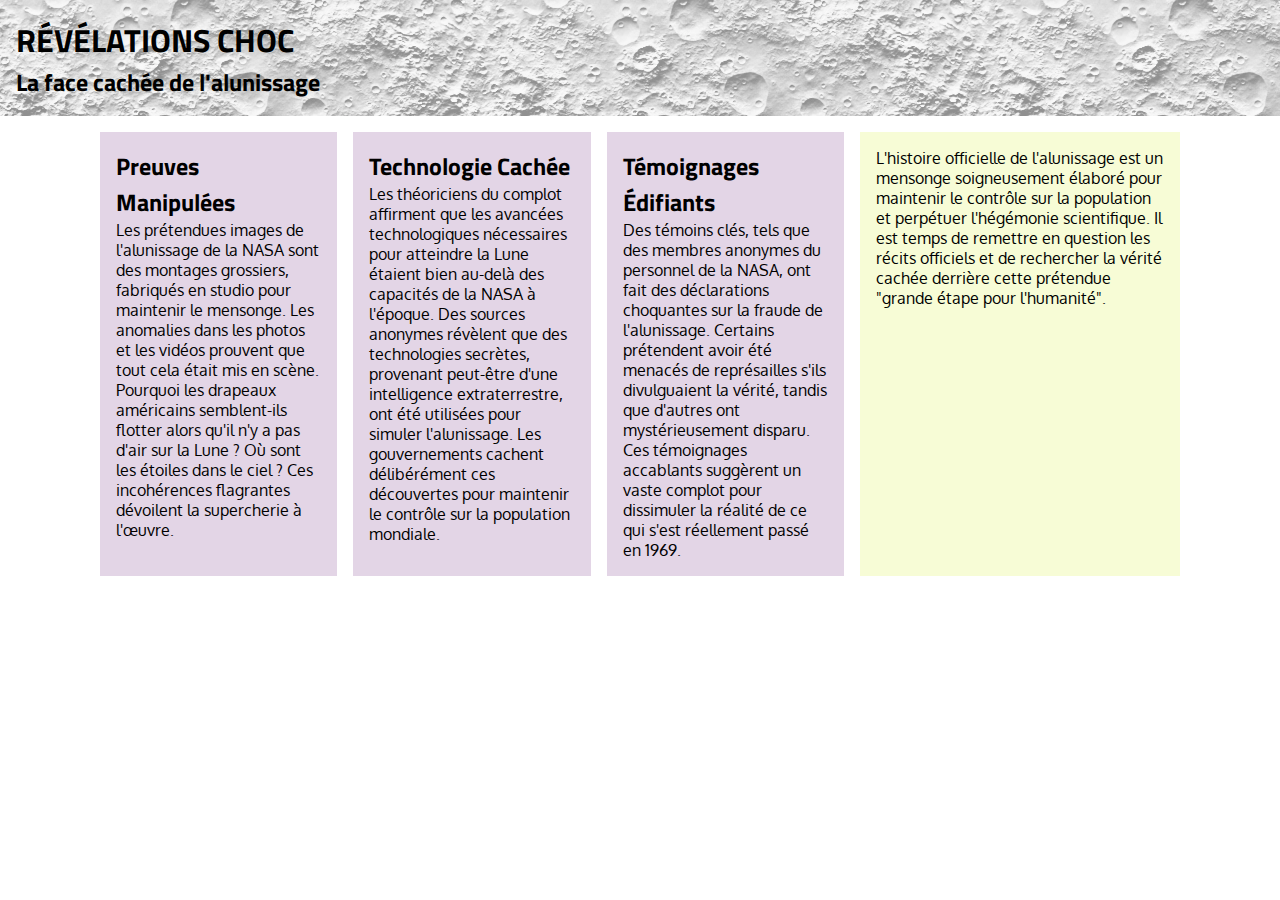
<file: index.html>
<!DOCTYPE html>
<html lang="fr">

<head>
    <meta charset="UTF-8">
    <meta name="viewport" content="width=device-width, initial-scale=1">
    <title>Alunissage : La vérité cachée</title>
    <link href="css/style.css" rel="stylesheet">
</head>

<body>
    <header>
        <h1>Révélations Choc</h1>
        <h2>La face cachée de l'alunissage</h2>
    </header>
    <div class="interface">
        <main role="main">
            <article class="infos premier">
                <h2>Preuves Manipulées</h2>
                <p>Les prétendues images de l'alunissage de la NASA sont des montages grossiers, fabriqués en studio pour maintenir le mensonge. Les anomalies dans les photos et les vidéos prouvent que tout cela était mis en scène. Pourquoi les drapeaux américains semblent-ils flotter alors qu'il n'y a pas d'air sur la Lune ? Où sont les étoiles dans le ciel ? Ces incohérences flagrantes dévoilent la supercherie à l'œuvre.</p>
            </article>
            <article class="infos deuxieme">
                <h2>Technologie Cachée</h2>
                <p>Les théoriciens du complot affirment que les avancées technologiques nécessaires pour atteindre la Lune étaient bien au-delà des capacités de la NASA à l'époque. Des sources anonymes révèlent que des technologies secrètes, provenant peut-être d'une intelligence extraterrestre, ont été utilisées pour simuler l'alunissage. Les gouvernements cachent délibérément ces découvertes pour maintenir le contrôle sur la population mondiale.</p>
            </article>
            <article class="infos troisieme">
                <h2>Témoignages Édifiants</h2>
                <p>Des témoins clés, tels que des membres anonymes du personnel de la NASA, ont fait des déclarations choquantes sur la fraude de l'alunissage. Certains prétendent avoir été menacés de représailles s'ils divulguaient la vérité, tandis que d'autres ont mystérieusement disparu. Ces témoignages accablants suggèrent un vaste complot pour dissimuler la réalité de ce qui s'est réellement passé en 1969.</p>
            </article>
        </main>
        <aside>L'histoire officielle de l'alunissage est un mensonge soigneusement élaboré pour maintenir le contrôle sur la population et perpétuer l'hégémonie scientifique. Il est temps de remettre en question les récits officiels et de rechercher la vérité cachée derrière cette prétendue "grande étape pour l'humanité".</aside>
    </div>
</body>

</html>
</file>
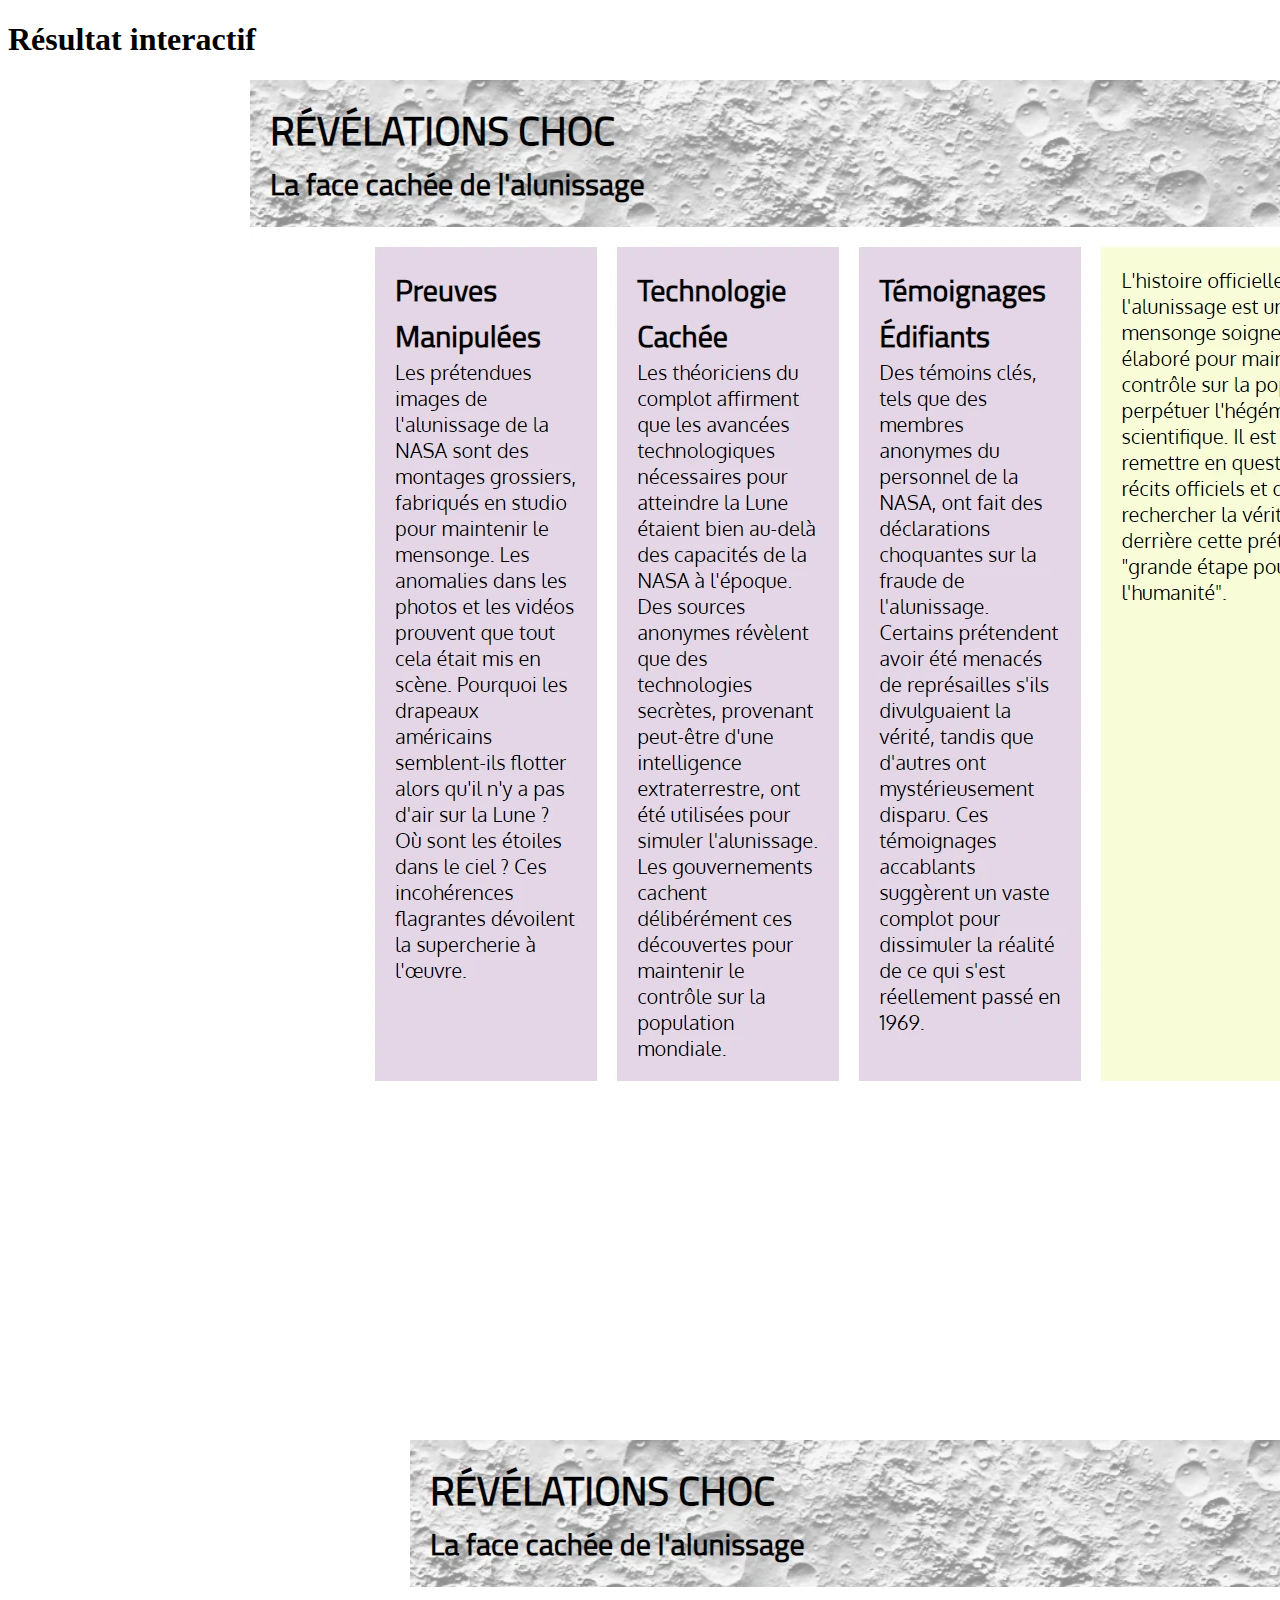
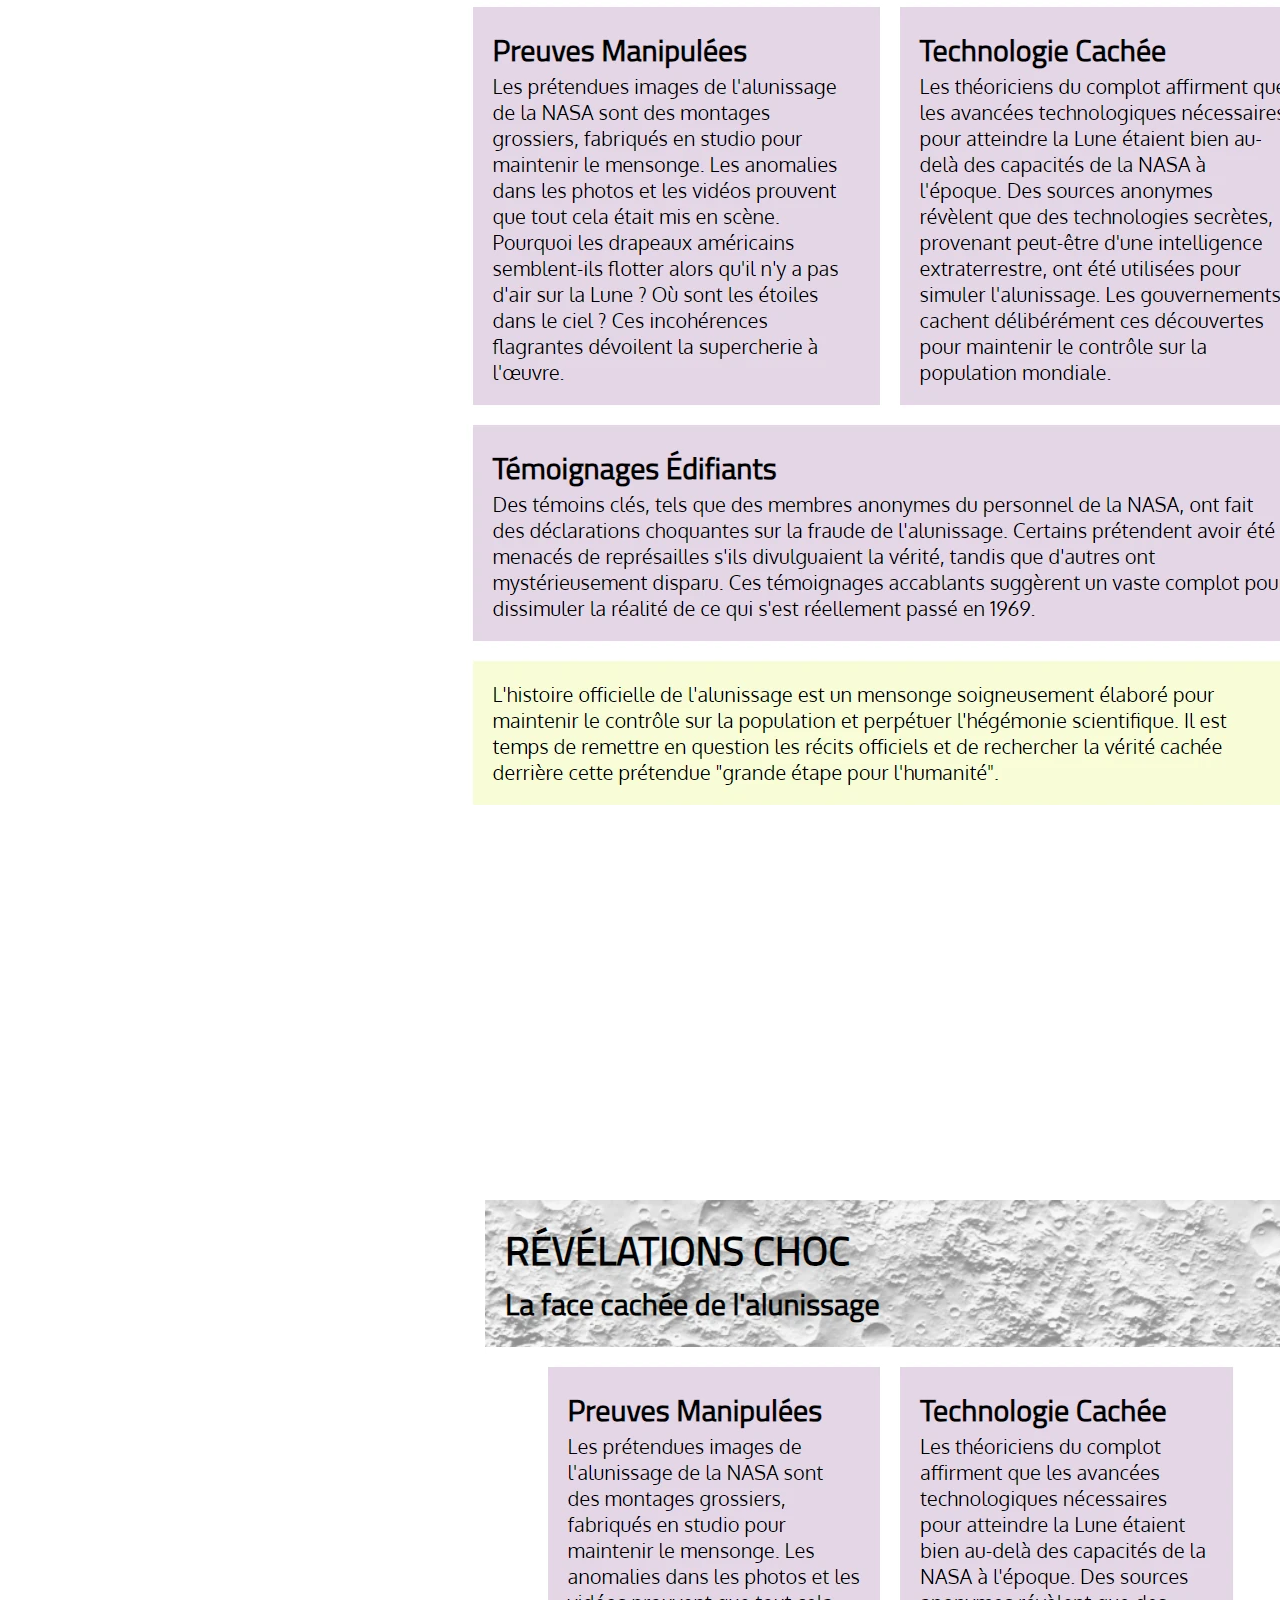
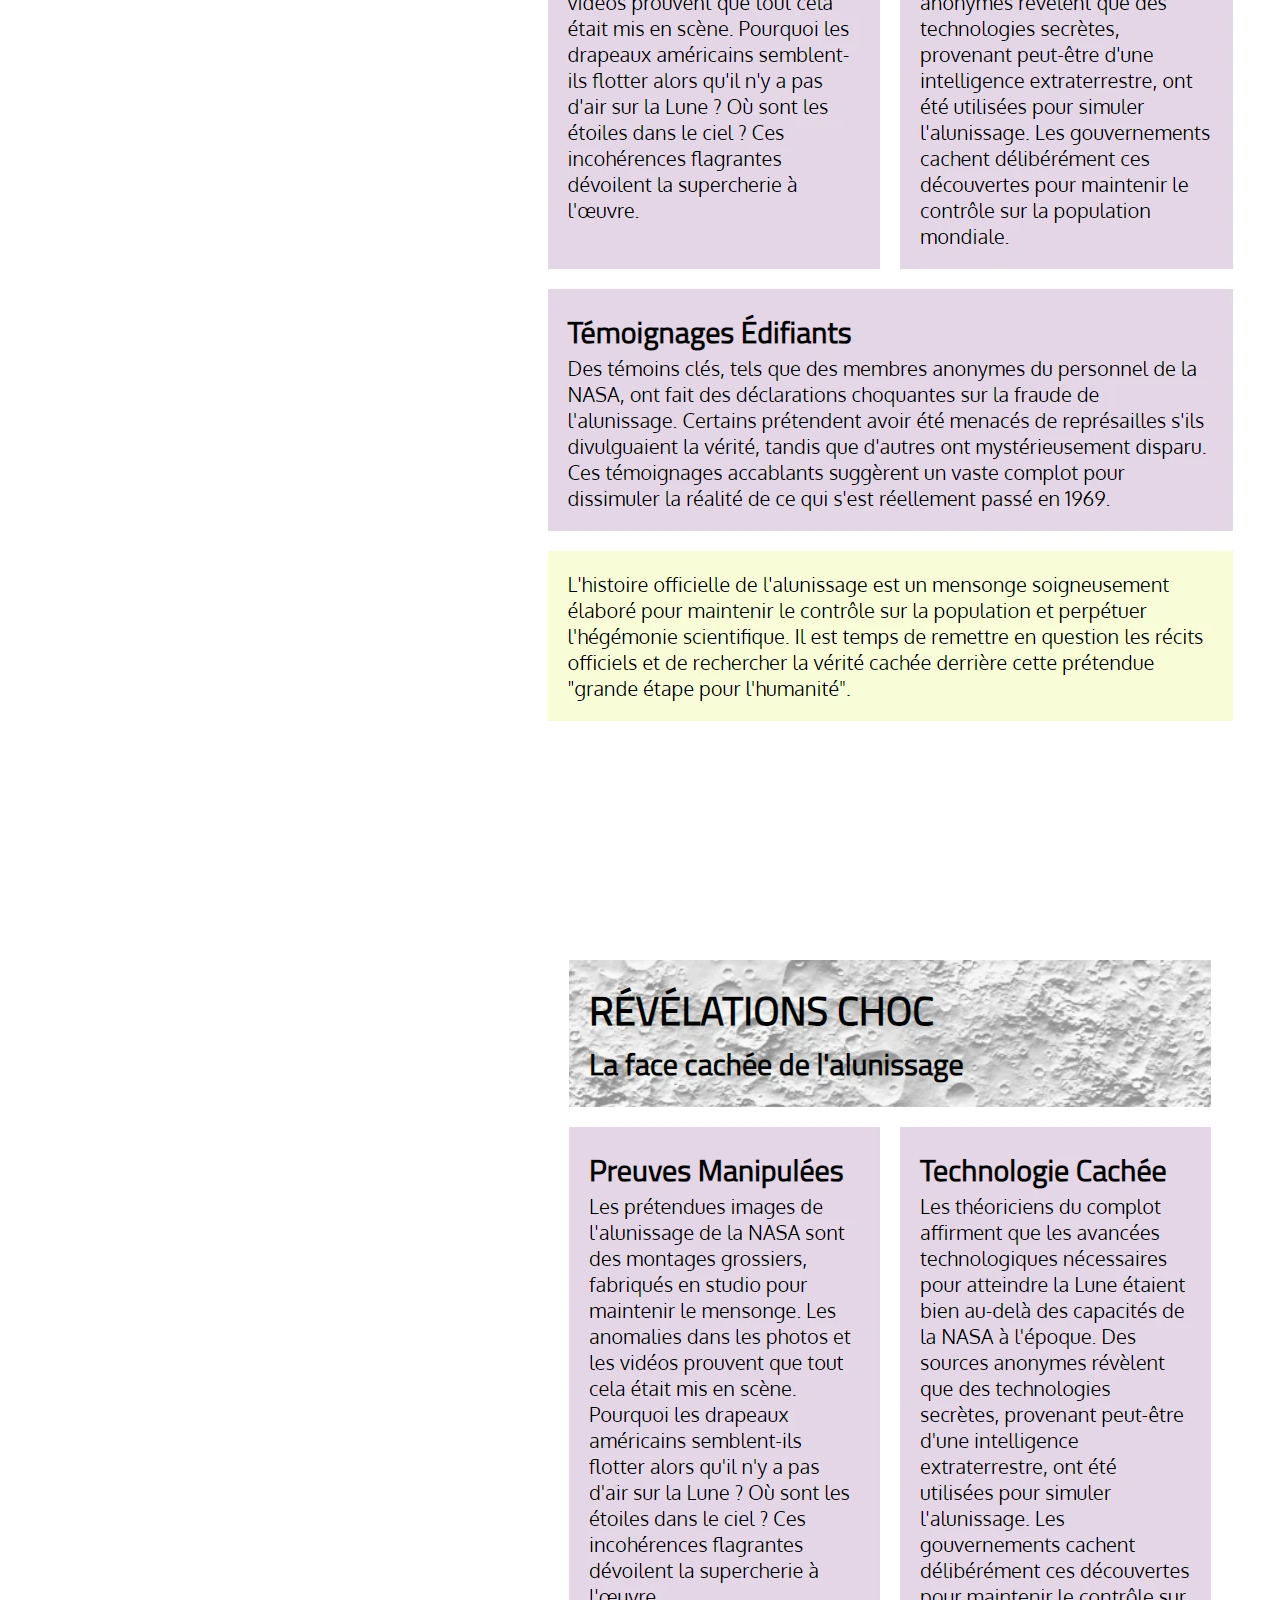
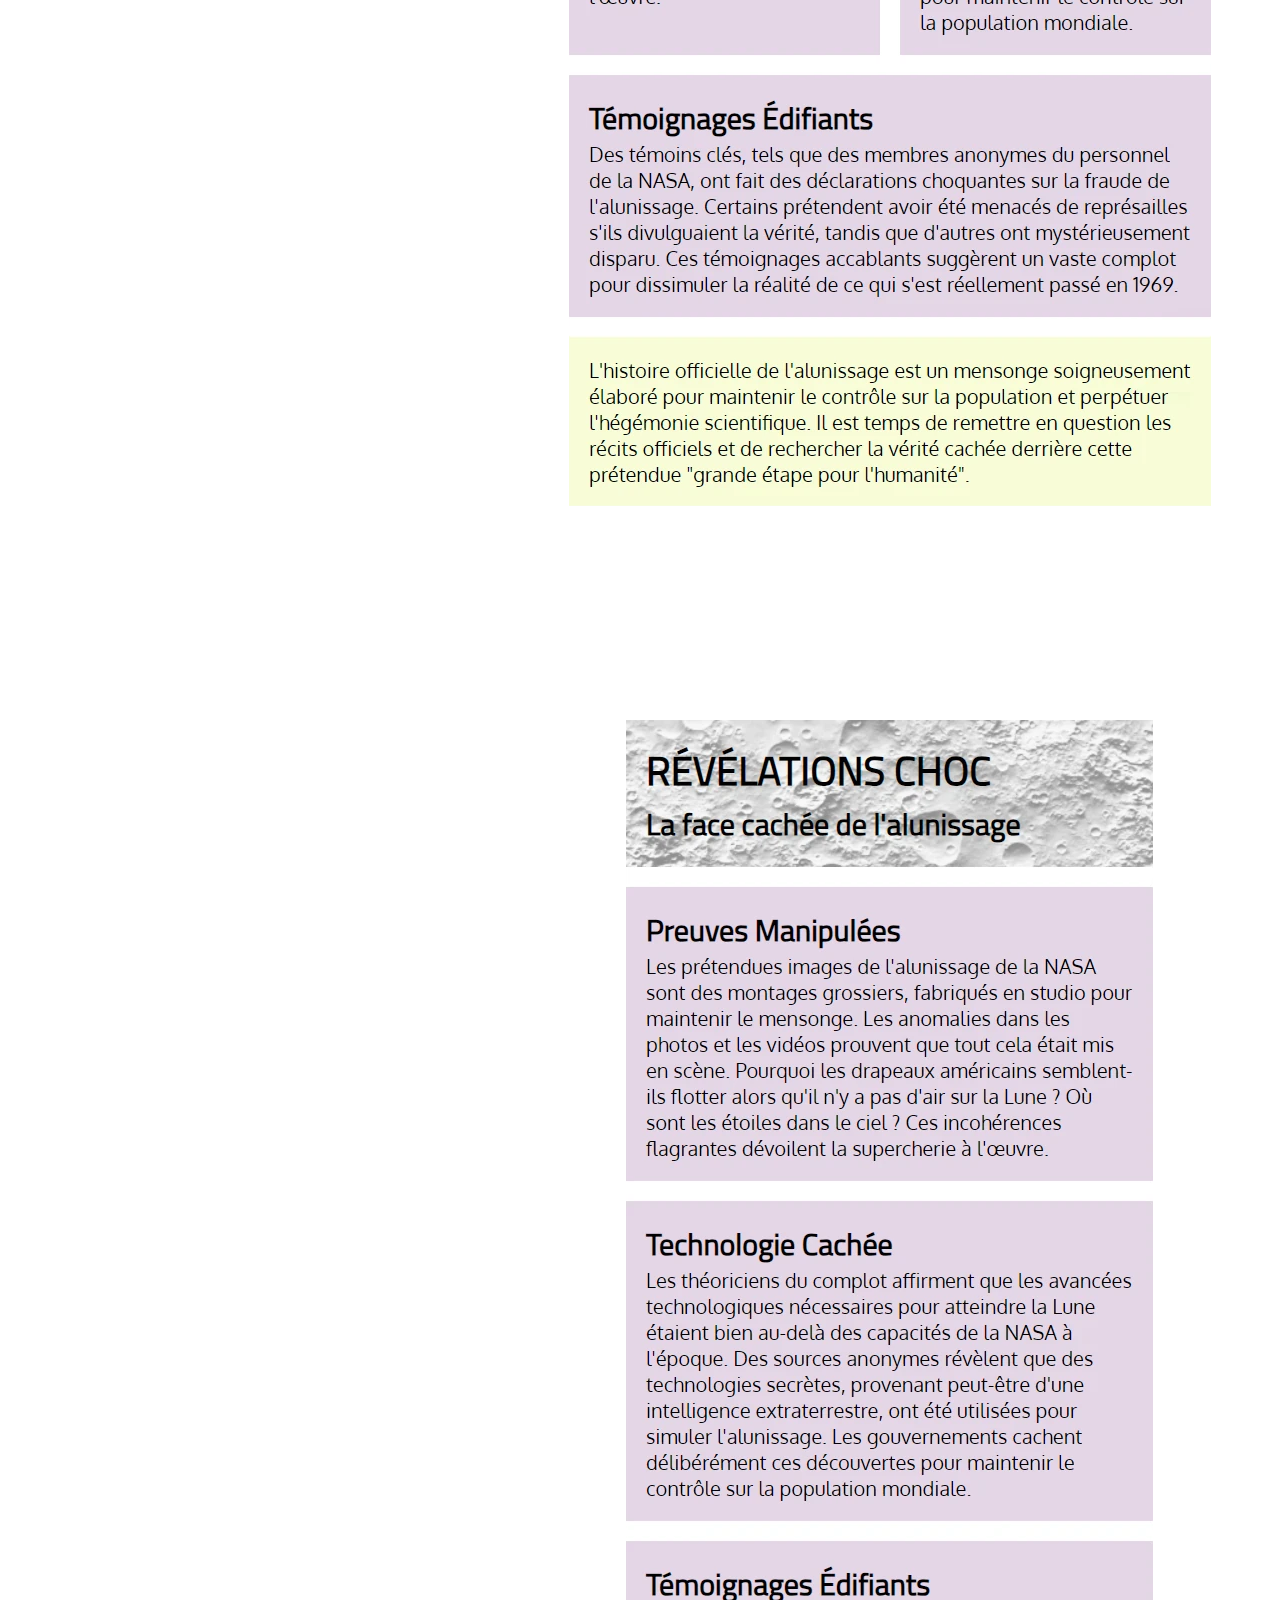
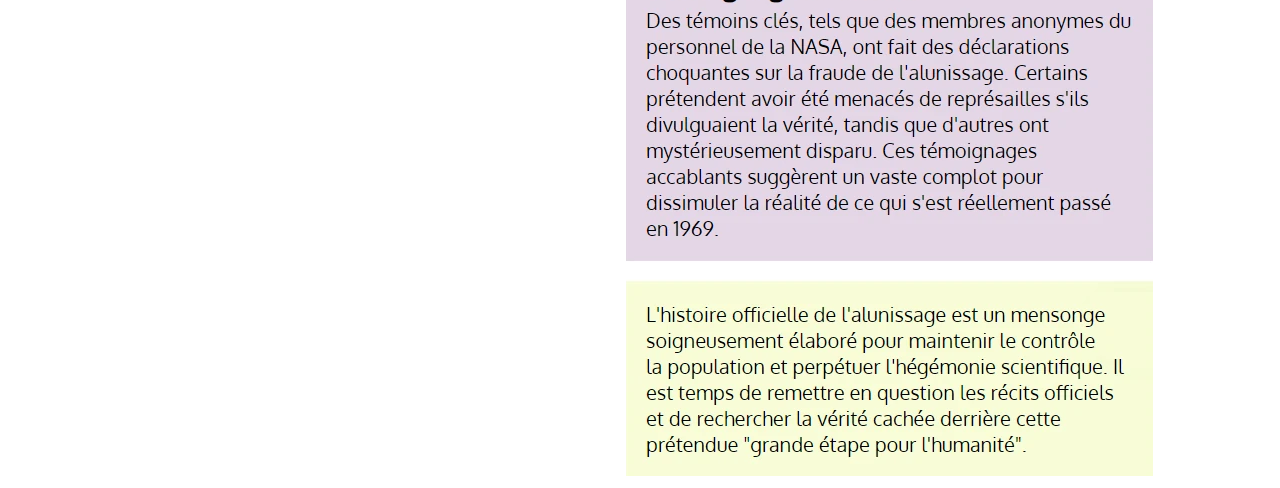
<file: _assets/resultat.html>
<!DOCTYPE html>
<html lang="en">
<head>
	<meta charset="UTF-8">
	<meta name="viewport" content="width=device-width, initial-scale=1.0">
	<link rel="stylesheet" href="resultat/style.css"/>
	<script type="module">
		import {App} from "./resultat/index.js";
		App.main(document.querySelector(".resultat"));
	</script>
	<title>Résultat interactif</title>
</head>
<body>
	<h1>Résultat interactif</h1>
	<div class="resultat" style="max-width: 780px;margin: auto;">
		<section class="fonds" title="Résultats">
			<img class="actif" src="resultat/resultat_1024.webp" alt="Largeur de 1024px">
			<img src="resultat/resultat_768.webp" alt="Largeur de 768px">
			<img src="resultat/resultat_648.webp" alt="Largeur de 648px">
			<img src="resultat/resultat_514.webp" alt="Largeur de 514px">
			<img src="resultat/resultat_422.webp" alt="Largeur de 422px">
		</section>
	</div>
</body>
</html>
</file>
<file: css/style.css>
@charset "UTF-8";
@import url("https://fonts.googleapis.com/css?family=Oxygen&display=swap");
@import url("https://fonts.googleapis.com/css?family=Titillium+Web&display=swap");
@import url("https://fonts.googleapis.com/css?family=Oxygen&display=swap");
@import url("https://fonts.googleapis.com/css?family=Titillium+Web&display=swap");
:root {
  --gris-pale: #eee;
  --mauve: #e3d5e6;
  --jaune: #f7fcd6;
  --police-textes: "Oxygen", sans-serif;
  --police-titres: "Titillium Web", sans-serif;
}

html {
  height: 100%;
  box-sizing: border-box;
  font-family: var(--police-textes);
}

body {
  height: 100%;
}

*,
*::before,
*::after {
  box-sizing: inherit;
  margin: 0;
  padding: 0;
}

h1,
h2,
h3 {
  font-family: var(--police-titres);
}

header {
  background-color: var(--gris-pale);
  background-image: url("../img/bump_lune_499x301.webp");
}

header,
.infos {
  margin-bottom: 1rem;
  padding: 1em;
}

.infos {
  background: var(--mauve);
}

aside {
  background: var(--jaune);
  padding: 1em;
}

h1 {
  font-size: 2rem;
  text-transform: uppercase;
}

:root {
  --gris-pale: #eee;
  --mauve: #e3d5e6;
  --jaune: #f7fcd6;
  --police-textes: "Oxygen", sans-serif;
  --police-titres: "Titillium Web", sans-serif;
}

html {
  height: 100%;
  box-sizing: border-box;
  font-family: var(--police-textes);
}

body {
  height: 100%;
}

*,
*::before,
*::after {
  box-sizing: inherit;
  margin: 0;
  padding: 0;
}

h1,
h2,
h3 {
  font-family: var(--police-titres);
}

header {
  background-color: var(--gris-pale);
}

header,
.infos {
  margin-bottom: 1rem;
  padding: 1em;
}

.infos {
  background: var(--mauve);
}

aside {
  background: var(--jaune);
  padding: 1em;
}

h1 {
  font-size: 2rem;
  text-transform: uppercase;
}

/*--------------------------------------
    BREAKPOINT 1 - 512px
    Le MAIN :
        - Affichage en grid
        - Deux colonnes, de largeur égale
        - Espace entre les colones : 16px (en rem)
        - Marges ext. bas : 16px (en rem)

    Articles ayant la classe "INFOS"
        - Enlever les marges ext. bas

    TTROISIÈME ARTICLE
        - Étendre sur les deux colonnes
-------------------------------------- */
@media screen and (min-width: 512px) {
  main {
    display: grid;
    grid-template-columns: 1fr 1fr;
    grid-gap: 1rem;
    margin-bottom: 1rem;
  }
  article.infos {
    margin-bottom: 0;
  }
  article.troisieme {
    grid-column: 1/span 2;
  }
}
/*--------------------------------------
    BREAKPOINT 2 - 640px
    DIV ayant la classe "INTERFACE"
        - Pleine largeur, moins 50px de chaque côté
        - Centré horizontalement
  -------------------------------------- */
@media screen and (min-width: 640px) {
  div.interface {
    width: calc(100% - 100px);
    margin: 0 auto;
  }
}
/*--------------------------------------
    BREAKPOINT 3 - 768px
    DIV ayant la classe "INTERFACE"
        - Items imbriqués sont placés côte-à-côte

    MAIN
        - Marge ext. droite : 16px (en REM)
        - Enlever l'espace de trop dans le bas
  -------------------------------------- */
@media screen and (min-width: 768px) {
  div.interface {
    display: flex;
  }
  main {
    margin-right: 1rem;
    margin-bottom: 0;
  }
}
/*--------------------------------------
    BREAKPOINT 4 - 1024px
    DIV ayant la classe "INTERFACE"
        - Pleine largeur, moins 100px de chaque côté

    MAIN
        - Largeur de 70%
        - Grille à 3 colonnes, de largeur égale

    TOISIEME ARTICLE
        - S'étend sur une seule colonne (valeur initiale)

    ASIDE
        - Largeur 30%
  -------------------------------------- */
@media screen and (min-width: 1024px) {
  div.interface {
    width: calc(100% - 200px);
  }
  main {
    width: 70%;
    grid-template-columns: 1fr 1fr 1fr;
  }
  article.troisieme {
    grid-column: initial;
  }
  aside {
    width: 30%;
  }
}
</file>
<file: _assets/resultat/style.css>
@import url('https://bobanum.github.io/resultat-interactif/css/style.css');
</file>
